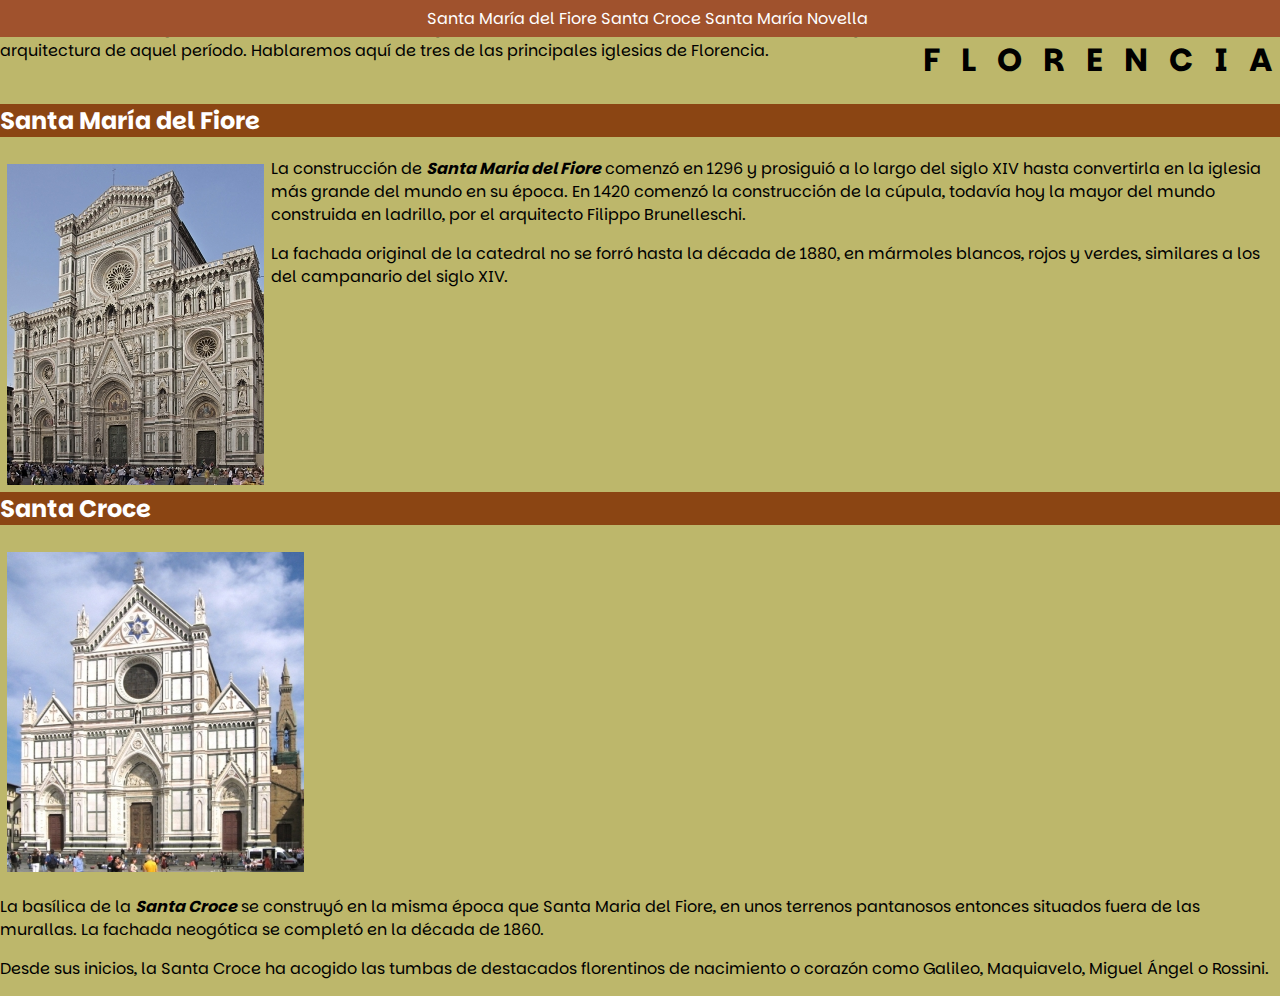
<file: index.html>
<!DOCTYPE html>
<html lang=es>

<head>
    <meta charset="UTF-8" />
    <meta name="viewport" content="width=device-width, initial-scale=1.0">
    <title>FLORENCIA</title>
    <style>
        @import url('https://fonts.googleapis.com/css2?family=Cormorant:ital,wght@0,300..700;1,300..700&family=Parkinsans:wght@300..800&family=VT323&display=swap');
    </style>
    <link rel="stylesheet" href="css\css.css">
</head>

<body>
    <h1>F L O R E N C I A</h1>
    <header>
        <nav>
            <a href="#Santa María del Fiore">Santa María del Fiore</a>
            <a href="#Santa Croce">Santa Croce</a>
            <a href="#Santa María Novella">Santa María Novella</a>
        </nav>
    </header>

<p>Florencia fue en el siglo XIV la cuna del Renacimiento y concentra una cantidad enorme de obras de arte y
    arquitectura de aquel período. Hablaremos aquí de tres de las principales iglesias de Florencia.
</p>
<section>
    <p id="Santa María del Fiore"></p>
    <h2>Santa María del Fiore</h2>
    
        <img class = Fiore src="imagenes\santa-maria-del-fiore.jpg" title="Santa María del Fiore" alt="Santa María del Fiore">
    
    <p>La construcción de <b><i>Santa Maria del Fiore</i></b> comenzó en 1296 y prosiguió a lo largo del siglo XIV hasta convertirla
        en la iglesia más grande del mundo en su época. En 1420 comenzó la construcción de la cúpula, todavía hoy la
        mayor del mundo construida en ladrillo, por el arquitecto Filippo Brunelleschi. </p>
        <p>
        La fachada original de la catedral no se forró hasta la década de 1880, en mármoles blancos, rojos y verdes,
        similares a los del campanario del siglo XIV.
    </p>
</section>

<section>
    <p id="Santa Croce"></p>
    <h2>Santa Croce</h2>
    
        <img class= Croce src="imagenes\santa-croce.jpg" title="Santa Croce" alt="Santa Croce">
    
    <p>La basílica de la <b><i>Santa Croce</i></b> se construyó en la misma época que Santa Maria del Fiore, en unos terrenos
        pantanosos entonces situados fuera de las murallas. La fachada neogótica se completó en la década de 1860. </p>
       <p>
        Desde sus inicios, la Santa Croce ha acogido las tumbas de destacados florentinos de nacimiento o corazón como
        Galileo, Maquiavelo, Miguel Ángel o Rossini.
    </p>
</section>


</body>
</html>
</file>
